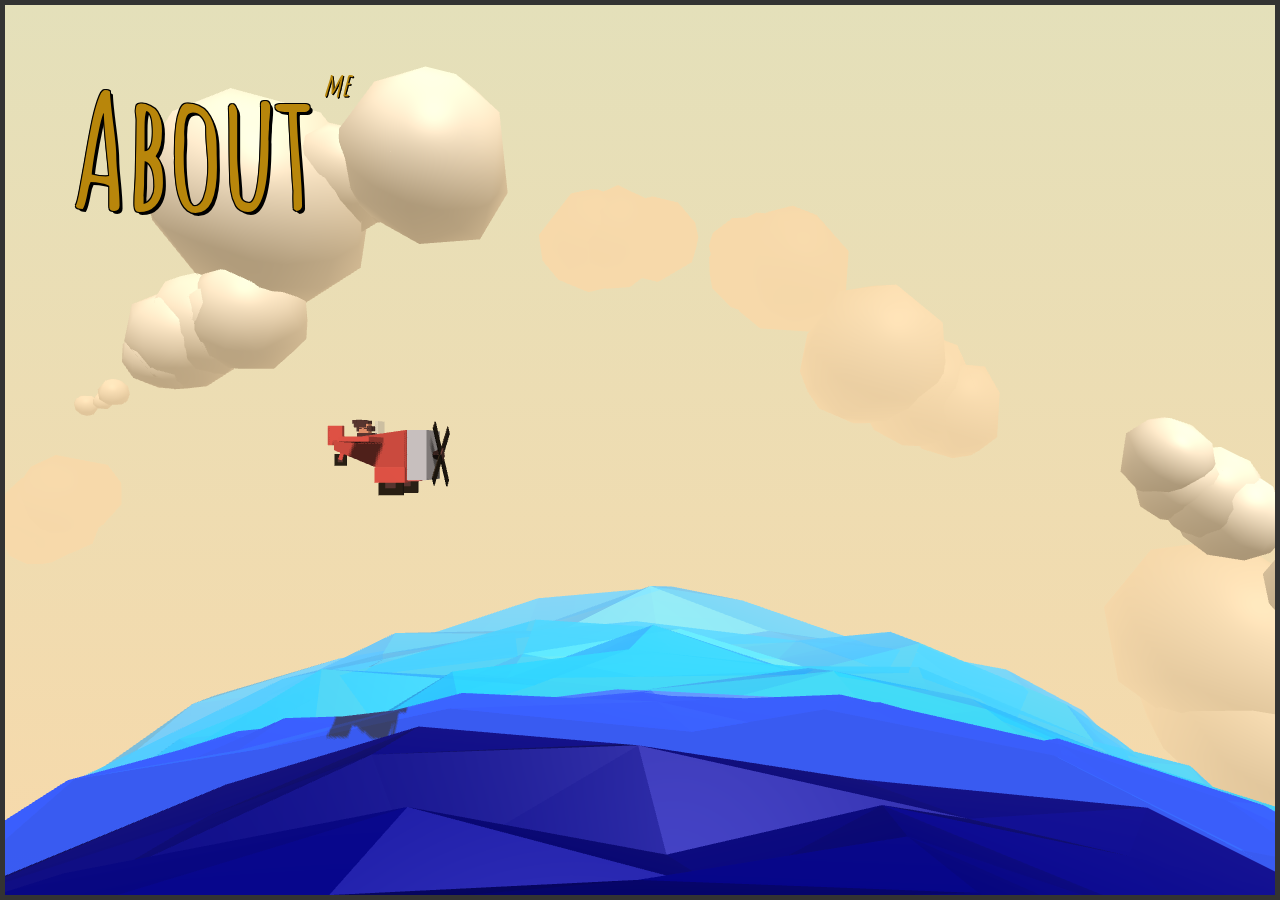
<file: plane.html>
<!DOCTYPE html>
<html lang="en">
<head>
    <title>Plane</title>
    <meta charset="utf-8">
    <meta name="viewport" content="width=device-width, initial-scale=1.0">

    <link href='https://fonts.googleapis.com/css?family=Amatic SC' rel='stylesheet'>

    <script type="text/javascript" src="three.js"></script>
    <script type="text/javascript" src="axel.js"></script>
    <!--<script type="text/javascript" src="game.js"></script>-->
    <script type="text/javascript" src="TweenMax.min.js"></script>


    <link rel="stylesheet" href="https://maxcdn.bootstrapcdn.com/bootstrap/3.3.7/css/bootstrap.min.css">
    <script src="https://ajax.googleapis.com/ajax/libs/jquery/3.2.0/jquery.min.js"></script>
    <script src="https://maxcdn.bootstrapcdn.com/bootstrap/3.3.7/js/bootstrap.min.js"></script>


    <style>

        body {
            font-family: 'Amatic SC', cursive;
        }

        .game-holder {
            position: absolute;
            border-style: solid;
            border-width: 5px;
            width: 100%;
            height: 100%;
            background: linear-gradient(#e4e0ba, #f7d9aa);
        }

        .world {
            position: relative;
            width: 100%;
            height: 100%;
            overflow: hidden;
            z-index: 20;
        }

        .header h1 {
            font-family: 'Amatic SC', cursive;
            font-size: 12.5vw;
            font-weight: bold;
            line-height: 1;
            margin: 0;
            letter-spacing: -0.025em;
            color: darkgoldenrod;
            text-shadow: 3px 3px 0 #000,
            -1px -1px 0 #000,
            1px -1px 0 #000,
            -1px 1px 0 #000,
            1px 1px 0 #000;
        }

        .header h1 span {
            font-size: 0.2em;
            font-style: italic;
            display: block;
            margin: 0 0 -1em 9em;
            letter-spacing: 0;
            text-shadow: 1px 1px 0 #000,
            1px 1px 0 #000;
        }

        .header {
            position: absolute;
            top: 7vh;
            left: -35vw;
            width: 100%;
            text-align: center;
            pointer-events: none;
            z-index: 100;
        }

        .message {
            font-weight: bold;
            position: absolute;
            left: 0;
            width: 100%;
            text-align: center;
            text-transform: uppercase;
            pointer-events: none;
            z-index: 100;
        }

        .message--replay {
            font-family: 'Amatic SC', cursive;
            bottom: 50vh;
            font-weight: 900;
            font-size: 2vw;
            left: 3vw;
            display: none;
            text-indent: 0.5em;
            letter-spacing: 0.5em;
            color: darkgoldenrod;
            z-index: 100;
        }
    </style>
</head>
<body>

<div class="game-holder">
    <div class="header">
        <h1><span>me</span>About</h1>
    </div>
    <div class="world" id="world"></div>
    <div class="message message--replay" id="replayMessage">Click to resume</div>
</div>



</body>
</html>
</file>
